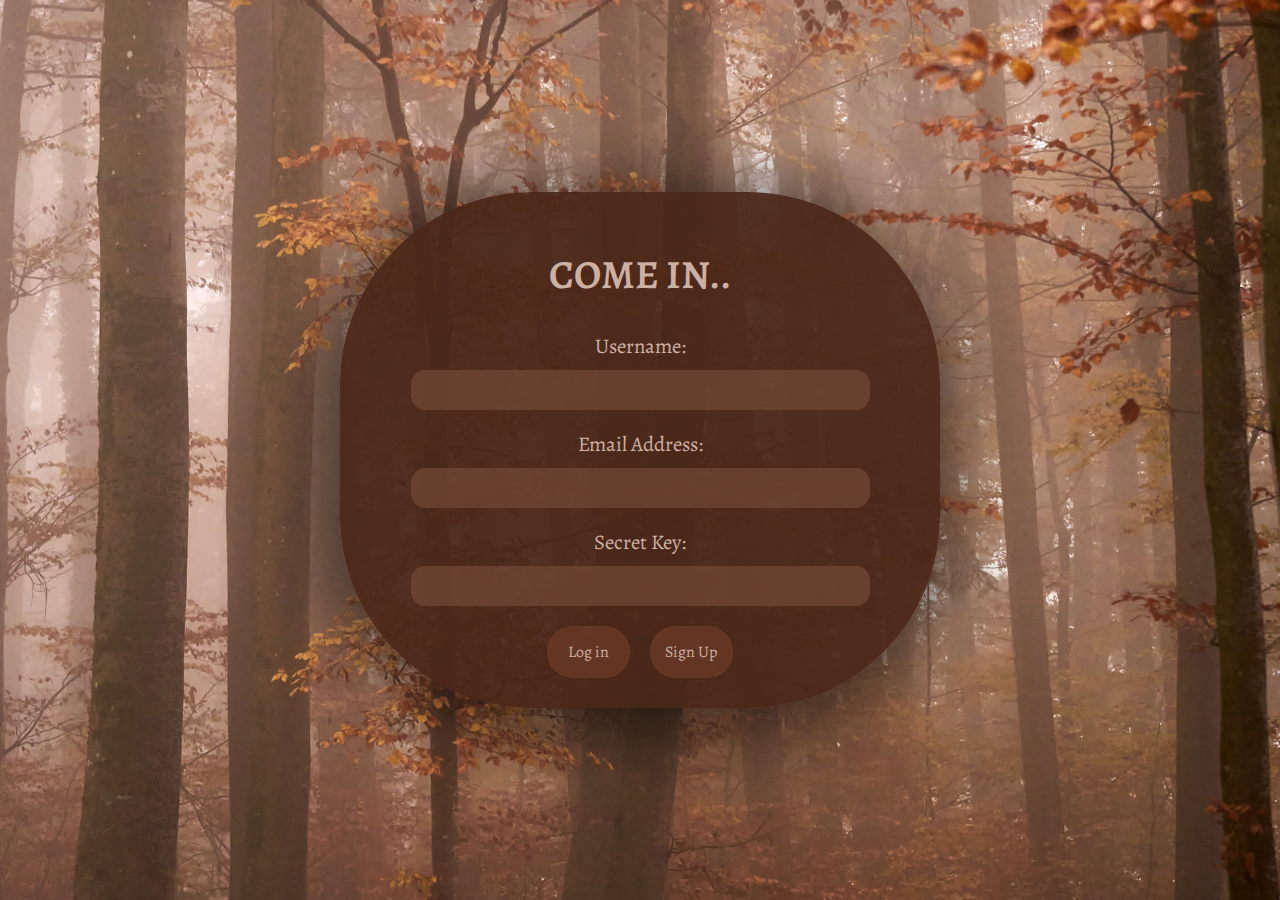
<file: index.html>
<!DOCTYPE html>
<html lang="en">
<head>
    <meta charset="UTF-8">
    <meta http-equiv="X-UA-Compatible" content="IE=edge">
    <meta name="viewport" content="width=device-width, initial-scale=1.0">
    <title>Log In Page</title>

    <!-- CSS -->
<link rel="stylesheet" href="styles.css">

<!-- FONT FAMILY -->
<link rel="preconnect" href="https://fonts.googleapis.com">
<link rel="preconnect" href="https://fonts.gstatic.com" crossorigin>
<link href="https://fonts.googleapis.com/css2?family=Mynerve&display=swap" rel="stylesheet">

<link rel="preconnect" href="https://fonts.googleapis.com">
<link rel="preconnect" href="https://fonts.gstatic.com" crossorigin>
<link href="https://fonts.googleapis.com/css2?family=Alegreya:wght@400;600&display=swap" rel="stylesheet">
</head>

<!-- Icons -->
<link rel="stylesheet" href="https://unicons.iconscout.com/release/v4.0.0/css/line.css">

<!-- BODY BEGINS -->

<body>

   <div class="full-screen-container">
    <div class="login-container">
    <h1 type="title" class="login-title" id="title">COME IN..</h1> 
    <form action="" class="form">
    <div class="input-group" id="nameField">
        <label for="name">
            <i class="uil uil-user"></i>
            Username:
        </label>
        <input type="name" name="name" >
        <span class="msg"></span>
    </div>  
    <div class="input-group" id="emailField">
        <label for="email">
            <i class="uil uil-envelope"></i>
            Email Address:
        </label>
        <input type="email" name="email">
        <span class="msg" id="msg">Please enter a valid email address!</span>
    </div>  

    <div class="input-group" id="password">
        <label for="password">
            <i class="uil uil-key-skeleton"></i>
            Secret Key:
        </label>
        <input type="password" name="password" >
        <span class="msg" id="msg">Incorrect Password- Please try again!</span>
    </div> 
      
      <div class="login-button-container">
        <span class="btn row">
        <button type="button" class="login-button" id="logInBtn">Log in</button>
        </span>
        <span class="btn row">
      <button type="button" class="login-button" id="signUpBtn">Sign Up</button>
        </span>
        </div>

    </form>
   </div> 
   </div>



<script src="main.js"></script>
</body>
</html>
</file>
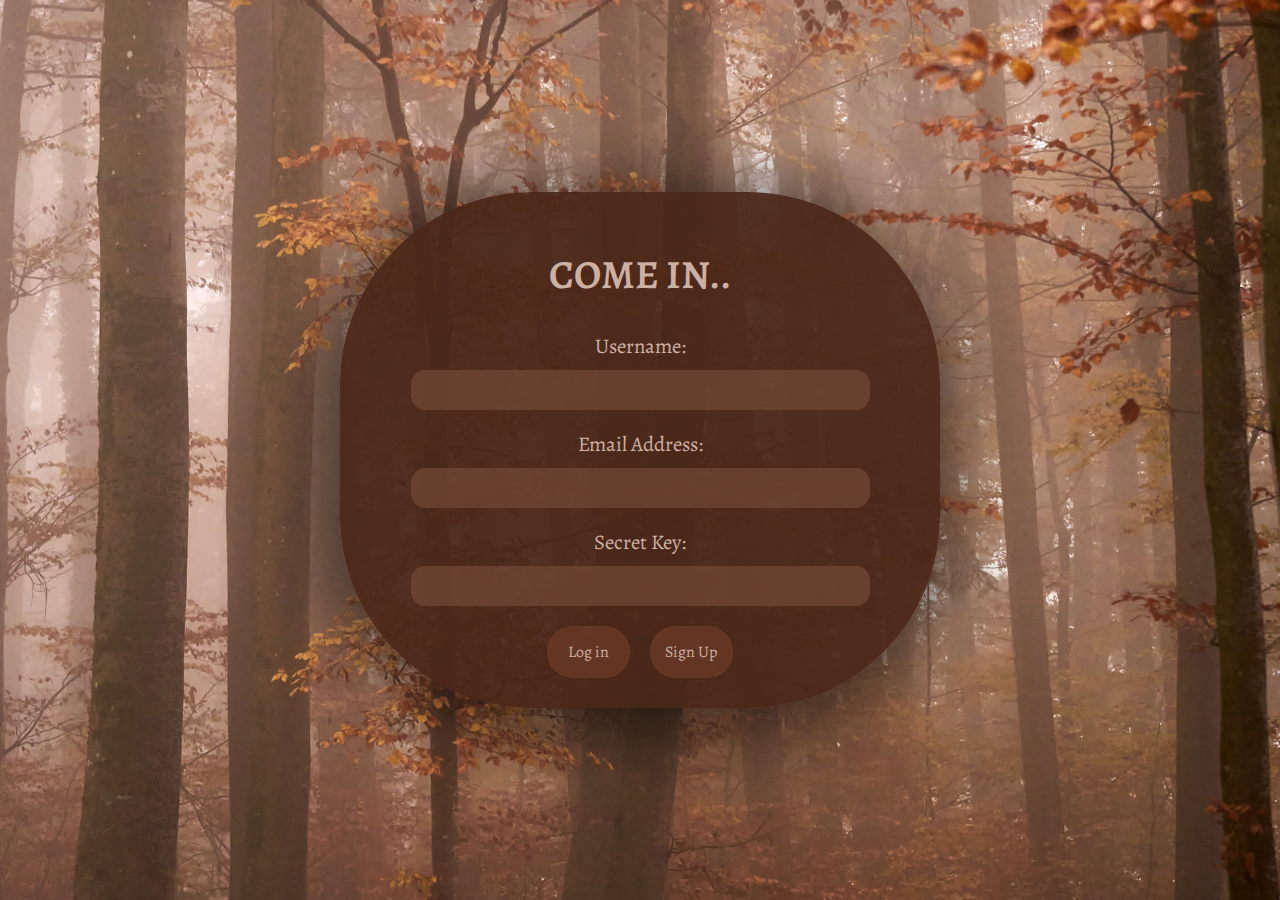
<file: log-in-src/index.html>
<!DOCTYPE html>
<html lang="en">
<head>
    <meta charset="UTF-8">
    <meta http-equiv="X-UA-Compatible" content="IE=edge">
    <meta name="viewport" content="width=device-width, initial-scale=1.0">
    <title>Log In Page</title>

    <!-- CSS -->
<link rel="stylesheet" href="../log-in-src/styles.css">

<!-- FONT FAMILY -->
<link rel="preconnect" href="https://fonts.googleapis.com">
<link rel="preconnect" href="https://fonts.gstatic.com" crossorigin>
<link href="https://fonts.googleapis.com/css2?family=Mynerve&display=swap" rel="stylesheet">

<link rel="preconnect" href="https://fonts.googleapis.com">
<link rel="preconnect" href="https://fonts.gstatic.com" crossorigin>
<link href="https://fonts.googleapis.com/css2?family=Alegreya:wght@400;600&display=swap" rel="stylesheet">
</head>

<!-- Icons -->
<link rel="stylesheet" href="https://unicons.iconscout.com/release/v4.0.0/css/line.css">

<!-- BODY BEGINS -->

<body>

   <div class="full-screen-container">
    <div class="login-container">
    <h1 type="title" class="login-title" id="title">COME IN..</h1> 
    <form action="" class="form">
    <div class="input-group" id="nameField">
        <label for="name">
            <i class="uil uil-user"></i>
            Username:
        </label>
        <input type="name" name="name" >
        <span class="msg"></span>
    </div>  
    <div class="input-group" id="emailField">
        <label for="email">
            <i class="uil uil-envelope"></i>
            Email Address:
        </label>
        <input type="email" name="email">
        <span class="msg">Please enter a valid email address!</span>
    </div>  

    <div class="input-group" id="password">
        <label for="password">
            <i class="uil uil-key-skeleton"></i>
            Secret Key:
        </label>
        <input type="password" name="password" >
        <span class="msg">Incorrect Password- Please try again!</span>
    </div> 
      
      <div class="login-button-container">
        <span class="btn row">
        <button type="button" class="login-button" id="logInBtn">Log in</button>
        </span>
        <span class="btn row">
      <button type="button" class="login-button" id="signUpBtn">Sign Up</button>
        </span>
        </div>

    </form>
   </div> 
   </div>



<script>

const signUp = document.getElementById("signUpBtn");
const logIn = document.getElementById("logInBtn");
const emailField = document.getElementById("emailField");
const passwordField = document.getElementById("passwordField");
const nameField = document.getElementById("nameField");
const title = document.getElementById("title")

logIn.onclick = function(){
    document.getElementById("title").innerHTML="COME IN..";
    emailField.style.maxHeight= "0";
    preventDefault();
};
signUp.onclick = function(){
    document.getElementById("title").innerHTML="JOIN US..";
    emailField.style.maxHeight="100%"
    preventDefault();
};



</script>
</body>
</html>
</file>
<file: styles.css>
*, *::before, *::after{
    box-sizing: border-box;
    font-family: 'Alegreya', serif;
}

:root{
    --primary-outerboxcolor: #482618ee;
    --primary-btncolor: #6b3b27bd;
    --clickhover-btncolor: #6e3b25d5;
    --primary-inputboxcolor: #744a38b0;
    --primary-maintextcolor: #d2d0d2;
    --secondary-secondtextcolor: #CCB0A4;
    --success-color: #9ad19a92;
    --error-color: #fe8686b0;
    --box-shadow: #0201008f;
}

body{
    margin: 0;
    padding: 0;
}

.full-screen-container{
    background-image: url("background-image.jpg");
    height: 100vh;
    background-size: cover;
    background-position: center;
    display: flex;
    justify-content: center;
    align-items: center;
    z-index: -1;
}

.login-container{
    --color: var(--primary-outerboxcolor, .8);
    background-color: var(--color);
    box-shadow: 0 10px  70px 20px var(--box-shadow);
    padding: 30px 30px;
    width: 80%;
    max-width: 600px;
    border-radius: 12rem;
    z-index: 1;
}

.squirell-img{
    position: absolute;
    z-index: 10;
    display: flex;
    width: 70px;
    height: 70px;
    padding: 0;
    margin-left: 60px;
    margin-top: 20px;
    transform: translateX(-10px);
    transform: translateY(-190px);
    opacity: 70%;
    
}


.login-title{
    margin: 0;
    color: var(--secondary-secondtextcolor);
    text-align: center;
    font-size: 2.5rem;
    font-weight: 600;
    padding-top: 25px;

}

.form{
    display: flex;
    flex-direction: column;
    color: var(--primary-inputboxcolor);
    gap: 20px;
    margin-top: 30px;
    align-items: center;
}

.input-group{
    display: flex;
    flex-direction: column;
    gap: 10px;
    width: 100%;
    max-height: 100%;
    transition: ease-in-out .5s;
    overflow: hidden;
}

.input-group #nameField{
    max-height: 100%;
    transition: max-height .5s;
    overflow: hidden;
}

.input-group label{
    color: var(--secondary-secondtextcolor);
    font-weight: lighter;
    text-align: center;
    font-size: 1.3rem;
    padding-top: 0;
}

.input-group input{
    font-size: 1.1rem;
    border-radius: .9rem;
    text-align: center;
    padding: .5rem;
    background-color: var(--primary-inputboxcolor, .3);
    border: none;
    outline: none;
    font-weight: lighter;
    color: var(--primary-maintextcolor);
    align-items: center;
    width: 85%;
    align-self: center;
}


.input-group input:focus{
    box-shadow: 15px var(--box-shadow, .2);
    border: 1px solid var(--primary-inputboxcolor, .5);
}


.input-group.success input{
    border: 2px solid var(--success-color);
}
.input-group.error input{
    border: 2px solid var(--error-color);
}

.input-group .msg{
    display: none;
    font-size: .75rem;
    text-align: center;
}

.input-group.success .msg,
.input-group.error .msg{
    display: block;
}

.input-group.success .msg{
    color: var(--success-color);
}
.input-group.error .msg{
    color: var(--error-color);
}

.login-button-container{
    display: grid;
    grid-template-columns: repeat(2,1fr);
    gap: 20px;
}

.login-button{
    padding: .9rem;
    border-radius: 5rem;
    font-size: 1rem;
    font-weight: lighter;
    color: var(--secondary-secondtextcolor);
    background-color: var(--primary-btncolor, .4);
    border: 1px, solid var(--primary-btncolor);
    outline: none;
    cursor: pointer;
    width: 100%;
}

.login-button:hover{
    box-shadow: 0 3px var(--box-shadow);

}

.btn .column{
    grid-template-rows: max-content;
    align-content: space-between;
    
}

.login-button:hover,
.login-button:focus{
    background-color: var(--clickhover-btncolor);
}
</file>
<file: log-in-src/styles.css>
*, *::before, *::after{
    box-sizing: border-box;
    font-family: 'Alegreya', serif;
}

:root{
    --primary-outerboxcolor: #482618ee;
    --primary-btncolor: #6b3b27bd;
    --clickhover-btncolor: #6e3b25d5;
    --primary-inputboxcolor: #744a38b0;
    --primary-maintextcolor: #d2d0d2;
    --secondary-secondtextcolor: #CCB0A4;
    --success-color: #9ad19a92;
    --error-color: #fe8686b0;
    --box-shadow: #0201008f;
}

body{
    margin: 0;
    padding: 0;
}

.full-screen-container{
    background-image: url("background-image.jpg");
    height: 100vh;
    background-size: cover;
    background-position: center;
    display: flex;
    justify-content: center;
    align-items: center;
    z-index: -1;
}

.login-container{
    --color: var(--primary-outerboxcolor, .8);
    background-color: var(--color);
    box-shadow: 0 10px  70px 20px var(--box-shadow);
    padding: 30px 30px;
    width: 80%;
    max-width: 600px;
    border-radius: 12rem;
    z-index: 1;
}

.squirell-img{
    position: absolute;
    z-index: 10;
    display: flex;
    width: 70px;
    height: 70px;
    padding: 0;
    margin-left: 60px;
    margin-top: 20px;
    transform: translateX(-10px);
    transform: translateY(-190px);
    opacity: 70%;
    
}


.login-title{
    margin: 0;
    color: var(--secondary-secondtextcolor);
    text-align: center;
    font-size: 2.5rem;
    font-weight: 600;
    padding-top: 25px;

}

.form{
    display: flex;
    flex-direction: column;
    color: var(--primary-inputboxcolor);
    gap: 20px;
    margin-top: 30px;
    align-items: center;
}

.input-group{
    display: flex;
    flex-direction: column;
    gap: 10px;
    width: 100%;
    max-height: 100%;
    transition: ease-in-out .5s;
    overflow: hidden;
}

.input-group #nameField{
    max-height: 100%;
    transition: max-height .5s;
    overflow: hidden;
}

.input-group label{
    color: var(--secondary-secondtextcolor);
    font-weight: lighter;
    text-align: center;
    font-size: 1.3rem;
    padding-top: 0;
}

.input-group input{
    font-size: 1.1rem;
    border-radius: .9rem;
    text-align: center;
    padding: .5rem;
    background-color: var(--primary-inputboxcolor, .3);
    border: none;
    outline: none;
    font-weight: lighter;
    color: var(--primary-maintextcolor);
    align-items: center;
    width: 85%;
    align-self: center;
}


.input-group input:focus{
    box-shadow: 15px var(--box-shadow, .2);
    border: 1px solid var(--primary-inputboxcolor, .5);
}


.input-group.success input{
    border: 2px solid var(--success-color);
}
.input-group.error input{
    border: 2px solid var(--error-color);
}

.input-group .msg{
    display: none;
    font-size: .75rem;
    text-align: center;
}

.input-group.success .msg,
.input-group.error .msg{
    display: block;
}

.input-group.success .msg{
    color: var(--success-color);
}
.input-group.error .msg{
    color: var(--error-color);
}

.login-button-container{
    display: grid;
    grid-template-columns: repeat(2,1fr);
    gap: 20px;
}

.login-button{
    padding: .9rem;
    border-radius: 5rem;
    font-size: 1rem;
    font-weight: lighter;
    color: var(--secondary-secondtextcolor);
    background-color: var(--primary-btncolor, .4);
    border: 1px, solid var(--primary-btncolor);
    outline: none;
    cursor: pointer;
    width: 100%;
}

.login-button:hover{
    box-shadow: 0 3px var(--box-shadow);

}

.btn .column{
    grid-template-rows: max-content;
    align-content: space-between;
    
}

.login-button:hover,
.login-button:focus{
    background-color: var(--clickhover-btncolor);
}
</file>
